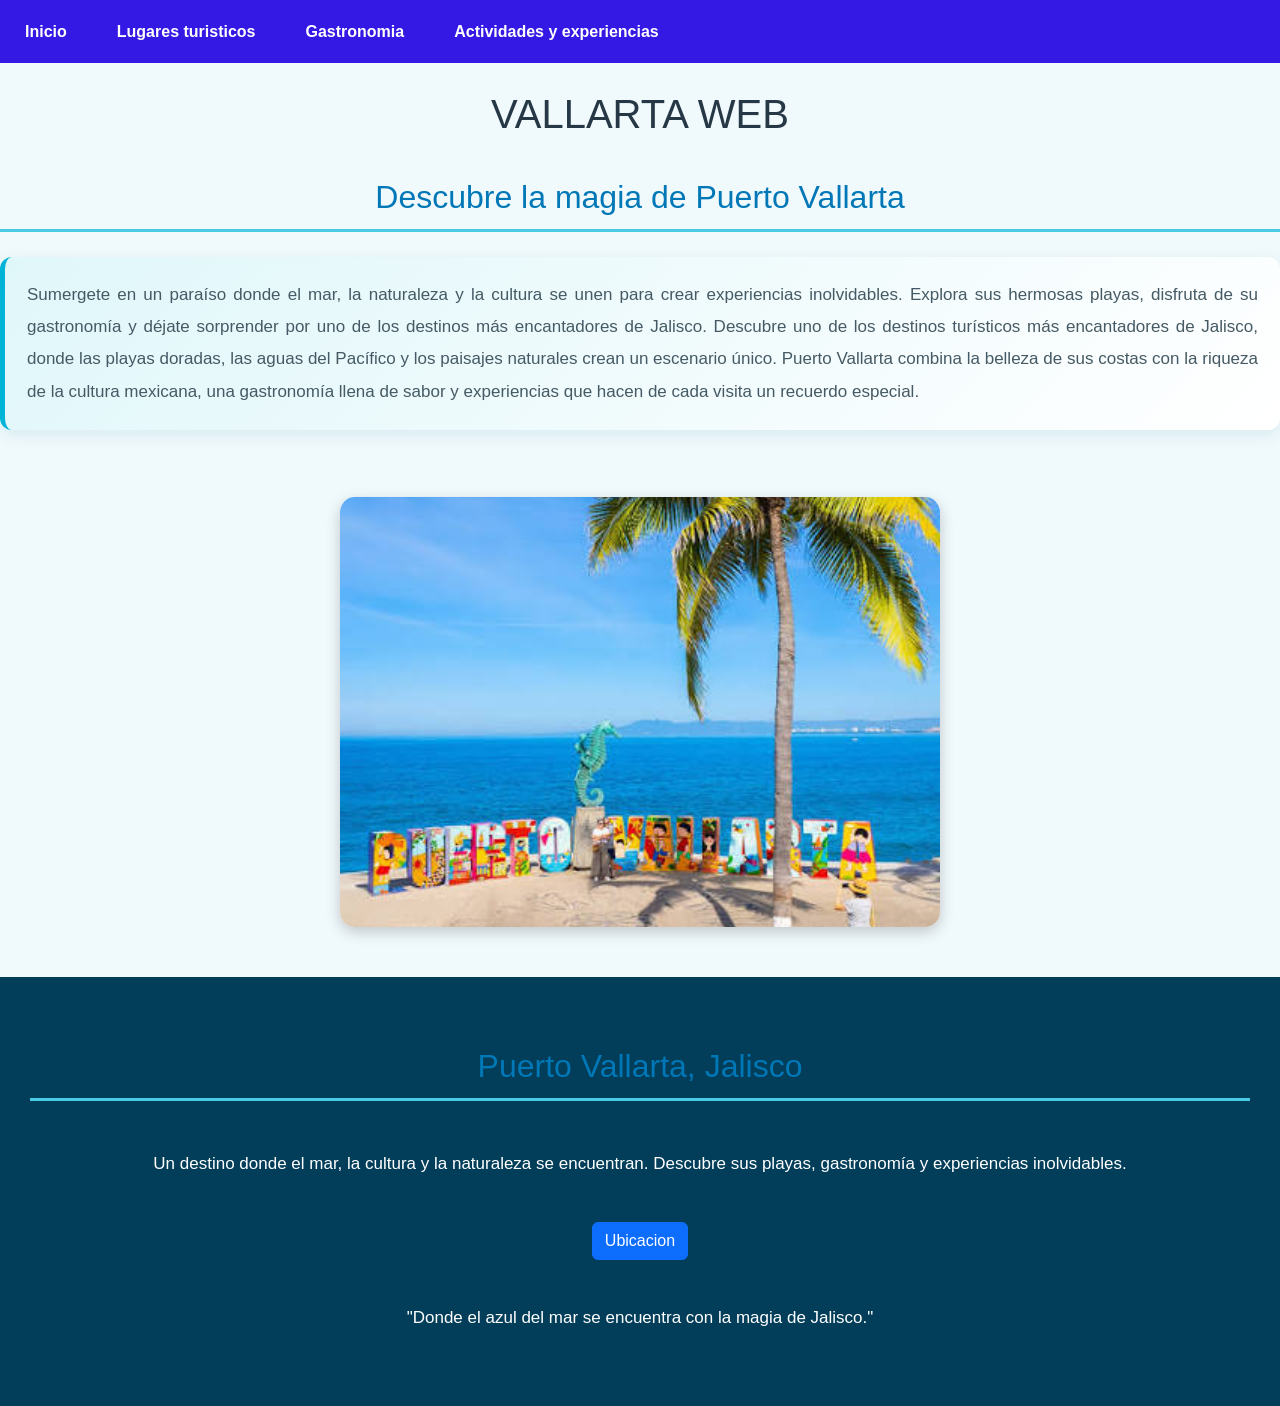
<file: index.html>
<!DOCTYPE html>
<html lang="en">
    <head>
        <meta charset="UTF-8">
        <meta name="viewport" content="width=device-width, initial-scale=1.0">
        <title>Vallarta_Web</title>
        <style>
/* =========================
   BARRA DE NAVEGACIÓN
========================= */

.navbar {
    background-color: #3419e4;
    padding: 0.5em 0;
}

.navbar ul {
    list-style: none;
    margin: 0;
    padding: 0;
    display: flex;
    justify-content: center;
    flex-wrap: wrap;
}

.navbar li {
    margin: 0 10px;
}

.navbar a {
    display: block;
    text-decoration: none;
    color: white;
    font-weight: bold;
    padding: 10px 15px;
    transition: background-color 0.3s ease;
    border-radius: 5px;
}

.navbar a:hover {
    background-color: #2153f8;
    color: #000;
}


/* =========================
   BOTONES
========================= */

.boton {
    display: block;
    color: white;
    text-decoration: none;
    padding: 15px;
    margin: 5px 10px;
    background-color: #000fb0;
    border-radius: 5px;
    text-align: center;
    transition: transform 0.3s ease, background-color 0.3s ease;
}

.boton:hover {
    background-color: #2535e4;
    transform: scale(1.05);
}


/* =========================
   ADAPTACIÓN PARA CELULAR
========================= */

@media (max-width: 600px) {

    .navbar {
        padding: 10px;
    }

    .navbar ul {
        flex-direction: column;
        align-items: stretch;
    }

    .navbar li {
        margin: 3px 0;
        width: 100%;
    }

    .navbar a {
        text-align: center;
        padding: 12px;
        font-size: 15px;
    }

    .boton {
        width: 90%;
        margin: 8px auto;
        padding: 13px;
        font-size: 16px;
    }
}
</style>
        <link href="https://cdn.jsdelivr.net/npm/bootstrap@5.3.8/dist/css/bootstrap.min.css" rel="stylesheet" integrity="sha384-sRIl4kxILFvY47J16cr9ZwB07vP4J8+LH7qKQnuqkuIAvNWLzeN8tE5YBujZqJLB" crossorigin="anonymous">
        <link rel="stylesheet" href="css/texto.css">
        <link rel="stylesheet" href="css/img.css">
        
        <div class="navbar">
            <ul>
                <li><a href="index.html">Inicio</a></li>
                <li><a href="lugares.html">Lugares turisticos</a></li>
                <li><a href="gastro.html">Gastronomia</a></li>
                <li><a href="acti.html">Actividades y experiencias</a></li>
            </ul>
        </div><br>

    </head>
    <body>
        <center>
        
            <h1>VALLARTA WEB</h1>
                <h2>Descubre la magia de Puerto Vallarta</h2>
                <p>Sumergete en un paraíso donde el mar, la naturaleza y
                la cultura se unen para crear experiencias inolvidables. 
                Explora sus hermosas playas, disfruta de su gastronomía y
                 déjate sorprender por uno de los destinos más encantadores de Jalisco.
                Descubre uno de los destinos turísticos más encantadores de Jalisco, donde las playas doradas, las aguas del Pacífico y los paisajes naturales crean un escenario único. Puerto Vallarta combina la belleza de sus costas con la riqueza de la cultura mexicana, una gastronomía llena de sabor y
                experiencias que hacen de cada visita un recuerdo especial.</p>
                <br>
               
            <img src="img/img1.jpg">

        <footer>
            <h2>Puerto Vallarta, Jalisco</h2>

        <p>
            Un destino donde el mar, la cultura y la naturaleza
            se encuentran. Descubre sus playas, gastronomía
            y experiencias inolvidables.
        </p>

        <a class="btn btn-primary" href="https://www.google.com/maps/search/?api=1&query=Puerto+Vallarta+Jalisco" role="button">Ubicacion</a>
        </a>
        <p class="frase-footer">
            "Donde el azul del mar se encuentra con la magia de Jalisco."
        </p>
</footer>
        </center>
    </body>
</html>
</file>
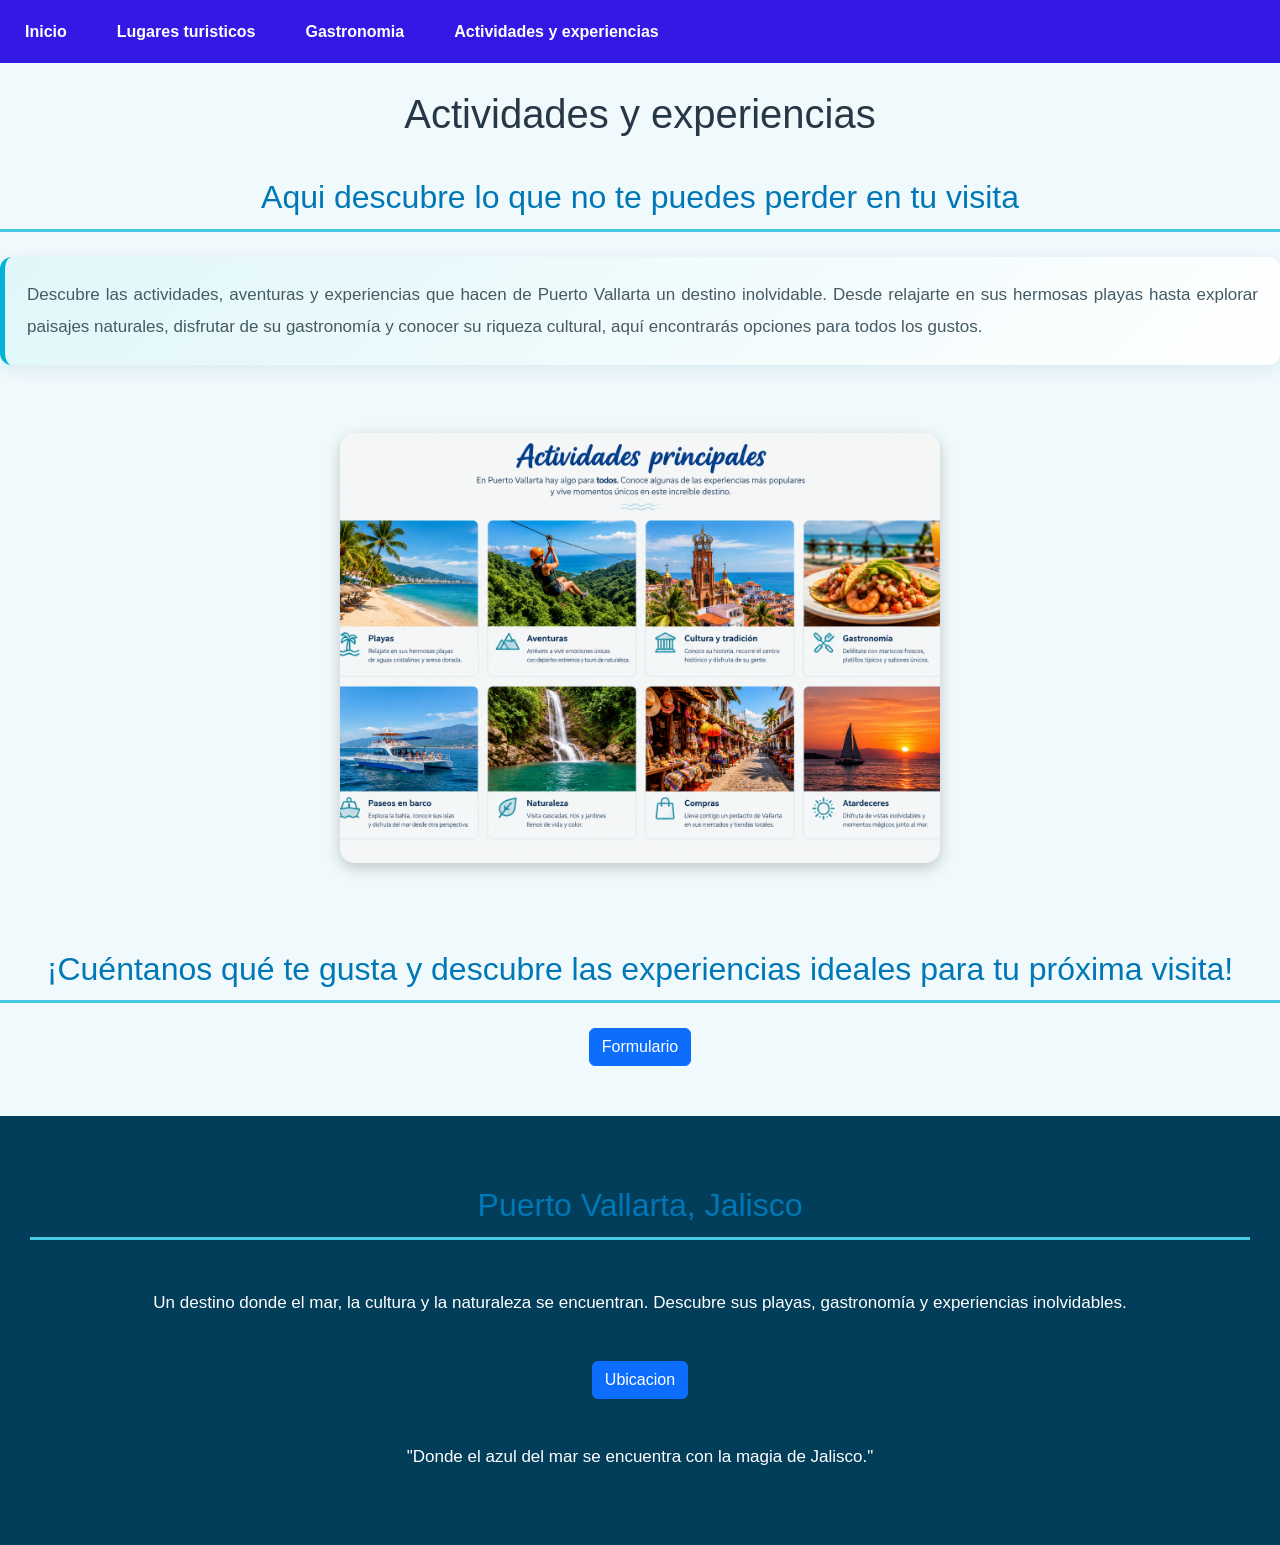
<file: acti.html>
<!DOCTYPE html>
<html lang="en">
    <head>
        <meta charset="UTF-8">
        <meta name="viewport" content="width=device-width, initial-scale=1.0">
        <title>Tareas</title>
       <style>
/* =========================
   BARRA DE NAVEGACIÓN
========================= */

.navbar {
    background-color: #3419e4;
    padding: 0.5em 0;
}

.navbar ul {
    list-style: none;
    margin: 0;
    padding: 0;
    display: flex;
    justify-content: center;
    flex-wrap: wrap;
}

.navbar li {
    margin: 0 10px;
}

.navbar a {
    display: block;
    text-decoration: none;
    color: white;
    font-weight: bold;
    padding: 10px 15px;
    transition: background-color 0.3s ease;
    border-radius: 5px;
}

.navbar a:hover {
    background-color: #2153f8;
    color: #000;
}


/* =========================
   BOTONES
========================= */

.boton {
    display: block;
    color: white;
    text-decoration: none;
    padding: 15px;
    margin: 5px 10px;
    background-color: #000fb0;
    border-radius: 5px;
    text-align: center;
    transition: transform 0.3s ease, background-color 0.3s ease;
}

.boton:hover {
    background-color: #2535e4;
    transform: scale(1.05);
}


/* =========================
   ADAPTACIÓN PARA CELULAR
========================= */

@media (max-width: 600px) {

    .navbar {
        padding: 10px;
    }

    .navbar ul {
        flex-direction: column;
        align-items: stretch;
    }

    .navbar li {
        margin: 3px 0;
        width: 100%;
    }

    .navbar a {
        text-align: center;
        padding: 12px;
        font-size: 15px;
    }

    .boton {
        width: 90%;
        margin: 8px auto;
        padding: 13px;
        font-size: 16px;
    }
}
</style>
        <link href="https://cdn.jsdelivr.net/npm/bootstrap@5.3.8/dist/css/bootstrap.min.css" rel="stylesheet" integrity="sha384-sRIl4kxILFvY47J16cr9ZwB07vP4J8+LH7qKQnuqkuIAvNWLzeN8tE5YBujZqJLB" crossorigin="anonymous">
        <link rel="stylesheet" href="css/texto.css">
        <link rel="stylesheet" href="css/img.css">
        <center>
        <div class="navbar">
            <ul>
                <li><a href="index.html">Inicio</a></li>
                <li><a href="lugares.html">Lugares turisticos</a></li>
                <li><a href="gastro.html">Gastronomia</a></li>
                <li><a href="acti.html">Actividades y experiencias</a></li>
            </ul>
        </div><br>
        </center>
    </head>
    <body>
        <center>
            <h1>Actividades y experiencias</h1>
                <h2>Aqui descubre lo que no te puedes perder en tu visita</h2>
                <p>Descubre las actividades, aventuras y experiencias que hacen de Puerto Vallarta
                    un destino inolvidable. Desde relajarte en sus hermosas playas hasta explorar paisajes naturales, disfrutar de su gastronomía
                    y conocer su riqueza cultural,
                    aquí encontrarás opciones para todos los gustos.</p>
                <br>
               
            <img src="img/img2.png">
            <br>
            <h2>¡Cuéntanos qué te gusta y descubre las experiencias ideales para tu próxima visita!</h2>
            <a class="btn btn-primary" href="form.html" role="button">Formulario</a>

        <footer>
            <h2>Puerto Vallarta, Jalisco</h2>

        <p>
            Un destino donde el mar, la cultura y la naturaleza
            se encuentran. Descubre sus playas, gastronomía
            y experiencias inolvidables.
        </p>

        <a class="btn btn-primary" href="https://www.google.com/maps/search/?api=1&query=Puerto+Vallarta+Jalisco" role="button">Ubicacion</a>
        </a>
        <p class="frase-footer">
            "Donde el azul del mar se encuentra con la magia de Jalisco."
        </p>
</footer>
        </center>
    </body>
</html>
</file>
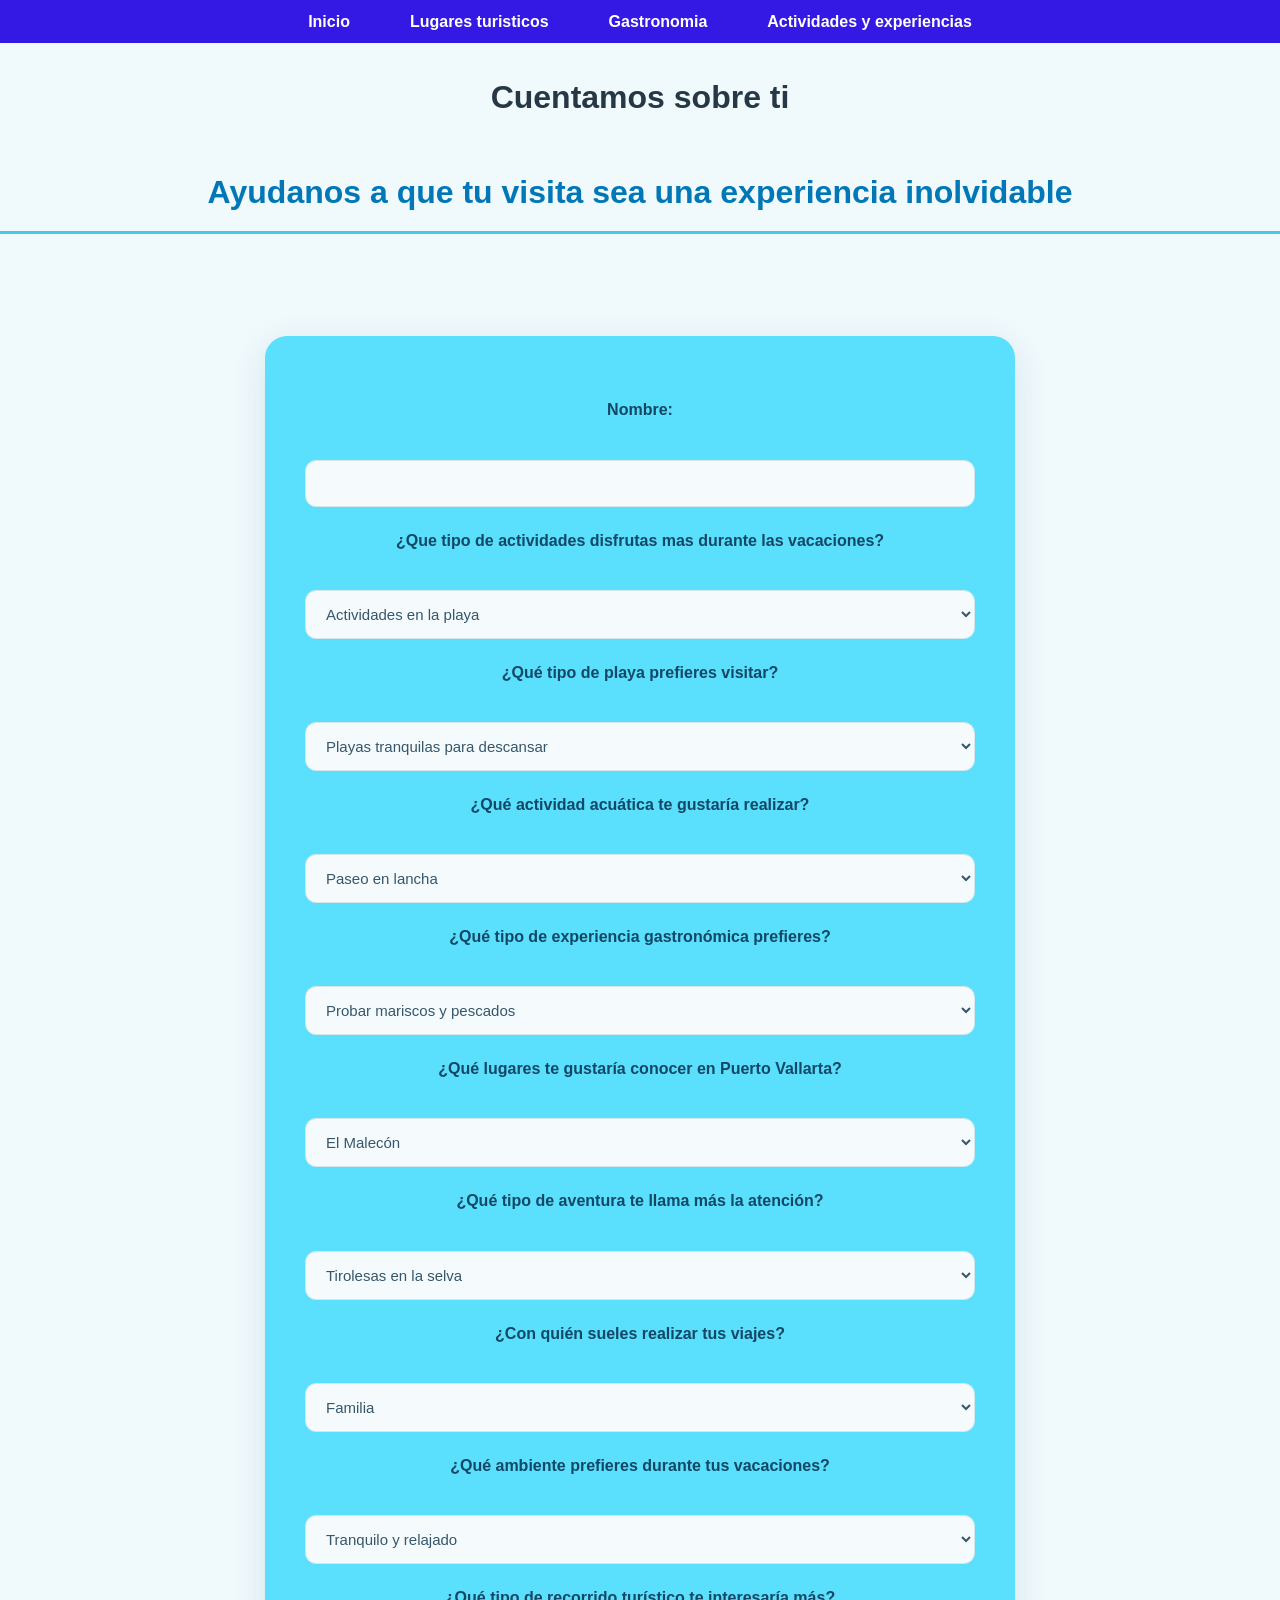
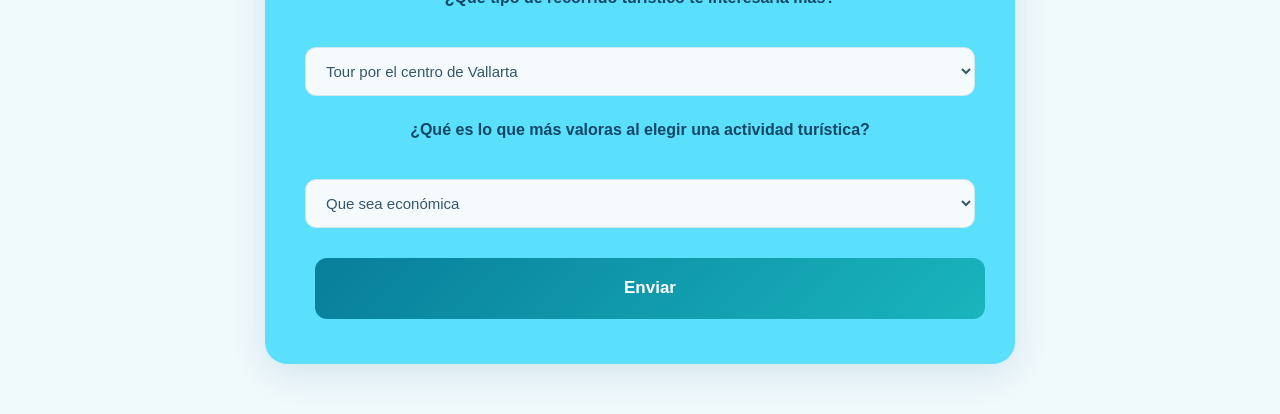
<file: form.html>
<!DOCTYPE html>
<html lang="en">
    <head>
        <meta charset="UTF-8">
        <meta name="viewport" content="width=device-width, initial-scale=1.0">
        <title>Tareas</title>
        <style>
            .navbar {
    background-color: #3419e4; 
    padding: 0.5em 0;
}

.navbar ul {
    list-style: none;
    margin: 0;
    padding: 0;
    display: flex; 
    justify-content: center;
}

.navbar li {
    margin: 0 15px;
}

.navbar a {
    text-decoration: none;
    color: white;
    font-weight: bold;
    padding: 10px 15px;
    transition: background-color 0.3s ease;
    border-radius: 5px;
}


.navbar a:hover {
    background-color: #2153f8; 
    color: #000;
}

    .boton {
  color: white;
  text-decoration: none;
  padding: 15px;
  margin: 5px 10px;
  background-color: #000fb0; 
  border-radius: 5px;
  text-align: center;
  transition: transform 0.3s ease, background-color 0.3s ease;
}


.boton:hover {
  background-color: #2535e4;
  transform: scale(1.1);
}
        </style>

        <link rel="stylesheet" href="css/texto.css">
        <link rel="stylesheet" href="css/img.css">
        <link rel="stylesheet" href="css/forms.css">

        <center>
        <div class="navbar">
            <ul>
                <li><a href="index.html">Inicio</a></li>
                <li><a href="lugares.html">Lugares turisticos</a></li>
                <li><a href="gastro.html">Gastronomia</a></li>
                <li><a href="acti.html">Actividades y experiencias</a></li>
            </ul>
        </div><br>
        </center>
    </head>
    <body>
        <center>
            <h1>Cuentamos sobre ti</h1>
                <h2>Ayudanos a que tu visita sea una experiencia inolvidable</h2>
                <br>
                <form id="Formulario">
                    <label for="nombre">Nombre:</label><br>
                    <input type="text" id="nombre"><br>
                    <label for="pr1">¿Que tipo de actividades disfrutas mas durante las vacaciones?</label><br>
                    <select id="pr1">
                        <option value="r1">Actividades en la playa</option>
                        <option value="r2">Aventuras y deportes extremos</option>
                        <option value="r3">Recorridos culturales e históricos</option>
                        <option value="r4">Actividades relajantes</option>
                    </select><br>

                    <label for="pr2">¿Qué tipo de playa prefieres visitar?</label><br>
                    <select id="pr2">
                        <option value="r1">Playas tranquilas para descansar</option>
                        <option value="r2">Playas con actividades acuáticas</option>
                        <option value="r3">Playas rodeadas de naturaleza</option>
                        <option value="r4">Playas con restaurantes y servicios</option>

                    </select><br>
                    <label for="pr3">¿Qué actividad acuática te gustaría realizar?</label><br>
                    <select id="pr3">
                        <option value="r1">Paseo en lancha</option>
                        <option value="r2">Snorkel</option>
                        <option value="r3">Paddleboard</option>
                        <option value="r4">Paseo en kayak</option>

                    </select><br>
                    <label for="pr4">¿Qué tipo de experiencia gastronómica prefieres?</label><br>
                    <select id="pr4">
                        <option value="r1">Probar mariscos y pescados</option>
                        <option value="r2">Disfrutar de la comida típica mexicana</option>
                        <option value="r3">Visitar restaurantes frente al mar</option>
                        <option value="r4">Probar comida internacional</option>

                    </select><br>
                    <label for="pr5">¿Qué lugares te gustaría conocer en Puerto Vallarta?</label><br>
                    <select id="pr5">
                        <option value="r1">El Malecón</option>
                        <option value="r2">El centro histórico</option>
                        <option value="r3">Playas escondidas</option>
                        <option value="r4">Jardines y espacios naturales</option>
                    </select><br>
                    <label for="pr6">¿Qué tipo de aventura te llama más la atención?</label><br>
                    <select id="pr6">
                        <option value="r1">Tirolesas en la selva</option>
                        <option value="r2">Caminatas por la naturaleza</option>
                        <option value="r3">Excursiones en barco</option>
                        <option value="r4">Recorridos por montañas</option>
                    </select><br>

                    <label for="pr7">¿Con quién sueles realizar tus viajes?</label><br>
                    <select id="pr7">
                        <option value="r1">Familia</option>
                        <option value="r2">Amigos</option>
                        <option value="r3">Pareja</option>
                        <option value="r4">Solo/a</option>
                    </select><br>
                    <label for="pr8">¿Qué ambiente prefieres durante tus vacaciones?</label><br>
                    <select id="pr8">
                        <option value="r1">Tranquilo y relajado</option>
                        <option value="r2">Divertido y con mucha actividad</option>
                        <option value="r3">Natural y alejado de la ciudad</option>
                        <option value="r4">Cultural y tradicional</option>
                    </select><br>
                    <label for="pr9">¿Qué tipo de recorrido turístico te interesaría más?</label><br>
                    <select id="pr9">
                        <option value="r1">Tour por el centro de Vallarta</option>
                        <option value="r2">Excursión a playas cercanas</option>
                        <option value="r3">Recorrido gastronómico</option>
                        <option value="r4">Tour de naturaleza y aventura</option>
                    </select><br>
                    <label for="pr10">¿Qué es lo que más valoras al elegir una actividad turística?</label><br>
                    <select id="pr10">
                        <option value="r1">Que sea económica</option>
                        <option value="r2">Que sea divertida</option>
                        <option value="r3">Que permita conocer nuevos lugares</option>
                        <option value="r4">Que sea relajante</option>
                    </select><br>
                    <a href="index.html" class="boton">Enviar</a>
                </form>
</file>
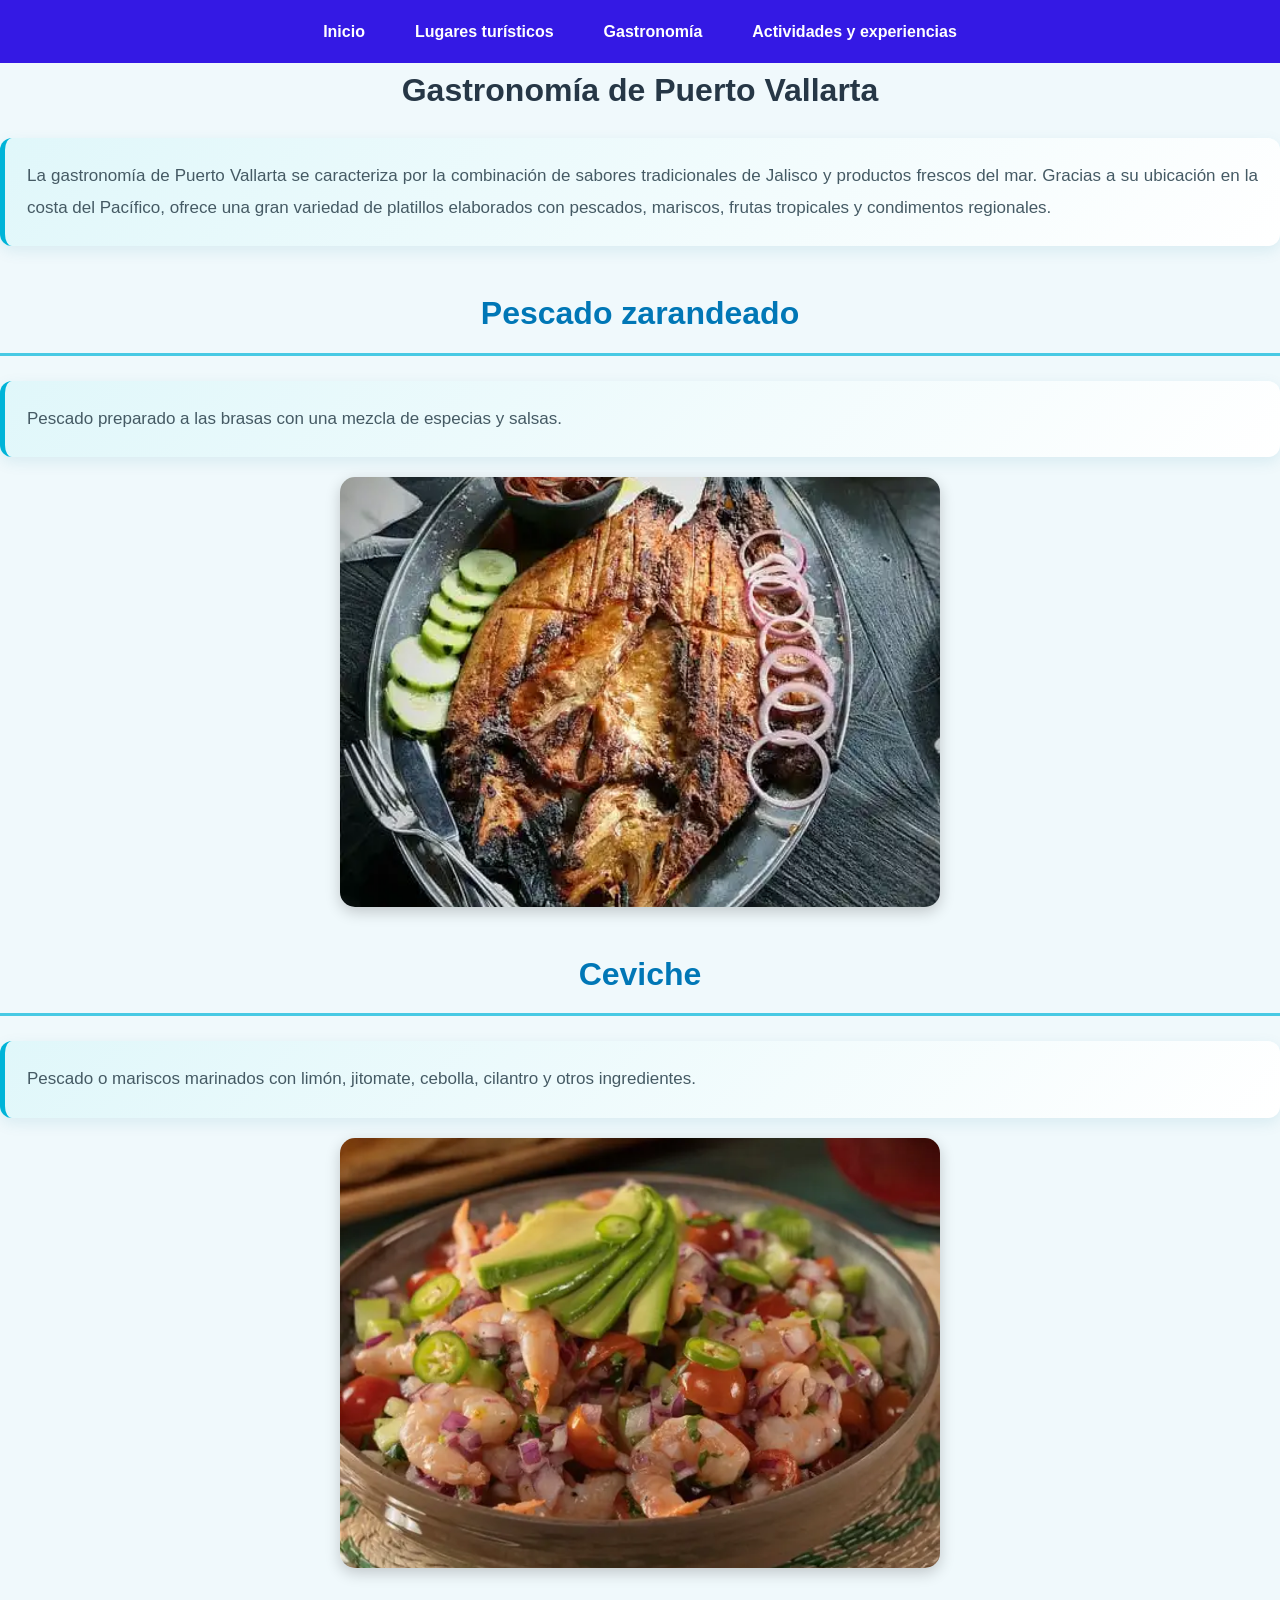
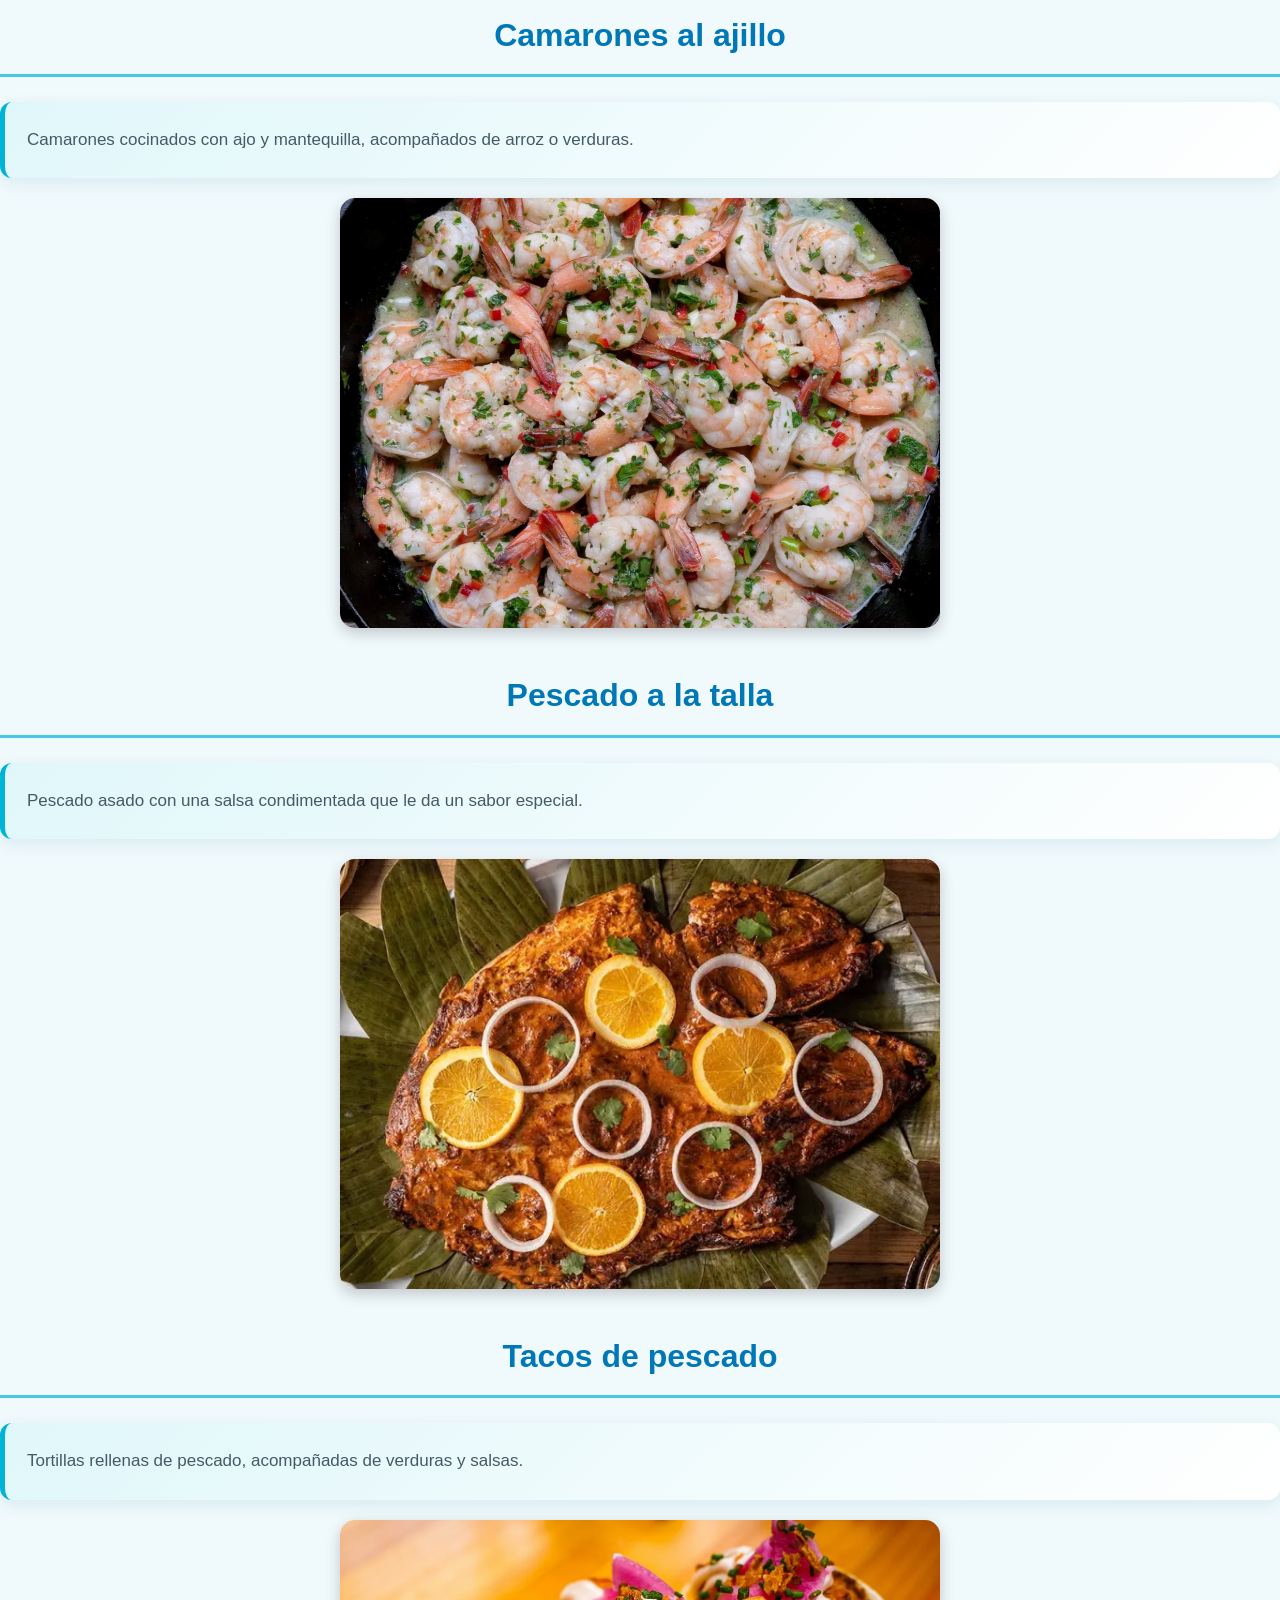
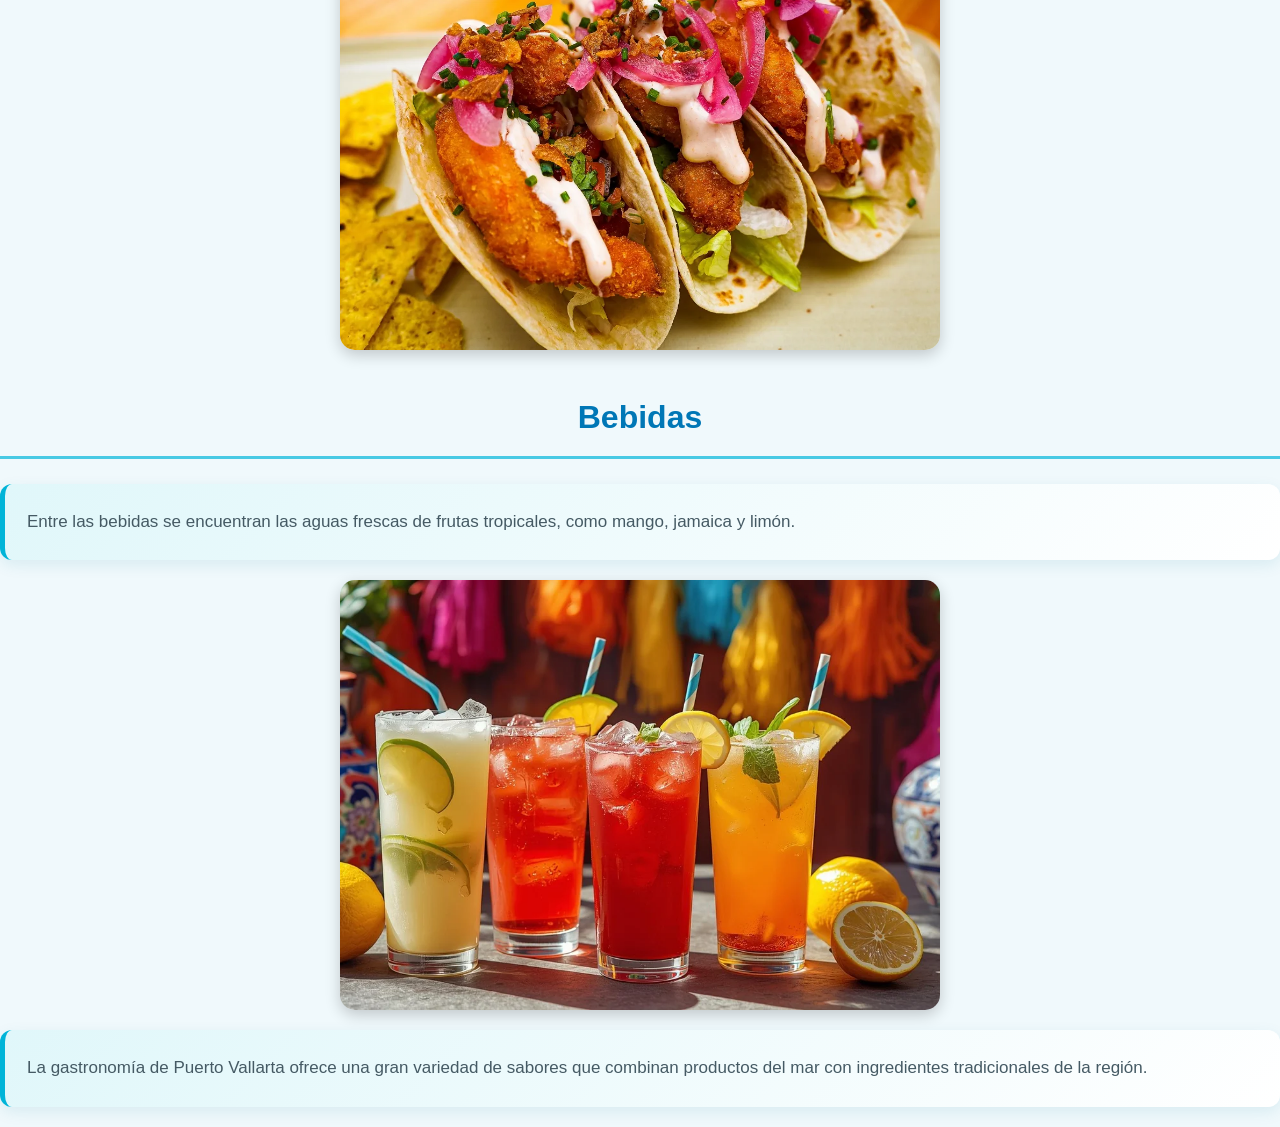
<file: gastro.html>
<!DOCTYPE html>
<html lang="es">
<head>
    <meta charset="UTF-8">
    <title>Gastronomía</title>
     <style>
/* =========================
   BARRA DE NAVEGACIÓN
========================= */

.navbar {
    background-color: #3419e4;
    padding: 0.5em 0;
}

.navbar ul {
    list-style: none;
    margin: 0;
    padding: 0;
    display: flex;
    justify-content: center;
    flex-wrap: wrap;
}

.navbar li {
    margin: 0 10px;
}

.navbar a {
    display: block;
    text-decoration: none;
    color: white;
    font-weight: bold;
    padding: 10px 15px;
    transition: background-color 0.3s ease;
    border-radius: 5px;
}

.navbar a:hover {
    background-color: #2153f8;
    color: #000;
}


/* =========================
   BOTONES
========================= */

.boton {
    display: block;
    color: white;
    text-decoration: none;
    padding: 15px;
    margin: 5px 10px;
    background-color: #000fb0;
    border-radius: 5px;
    text-align: center;
    transition: transform 0.3s ease, background-color 0.3s ease;
}

.boton:hover {
    background-color: #2535e4;
    transform: scale(1.05);
}


/* =========================
   ADAPTACIÓN PARA CELULAR
========================= */

@media (max-width: 600px) {

    .navbar {
        padding: 10px;
    }

    .navbar ul {
        flex-direction: column;
        align-items: stretch;
    }

    .navbar li {
        margin: 3px 0;
        width: 100%;
    }

    .navbar a {
        text-align: center;
        padding: 12px;
        font-size: 15px;
    }

    .boton {
        width: 90%;
        margin: 8px auto;
        padding: 13px;
        font-size: 16px;
    }
}
</style>
    <link rel="stylesheet" href="css/texto.css">
    <link rel="stylesheet" href="css/img.css">

</head>

<body>
    <center>
    <div class="navbar">
        <ul>
            <li><a href="index.html">Inicio</a></li>
            <li><a href="lugares.html">Lugares turísticos</a></li>
            <li><a href="gastro.html">Gastronomía</a></li>
            <li><a href="acti.html">Actividades y experiencias</a></li>
        </ul>
    </div>

    <h1>Gastronomía de Puerto Vallarta</h1>

    <p>
        La gastronomía de Puerto Vallarta se caracteriza por la combinación
        de sabores tradicionales de Jalisco y productos frescos del mar.
        Gracias a su ubicación en la costa del Pacífico, ofrece una gran
        variedad de platillos elaborados con pescados, mariscos, frutas
        tropicales y condimentos regionales.
    </p>

    <h2>Pescado zarandeado</h2>

    <p>
        Pescado preparado a las brasas con una mezcla de especias y salsas.
    </p>

    <img src="img/pescado.webp" alt="Pescado zarandeado">

    <h2>Ceviche</h2>

    <p>
        Pescado o mariscos marinados con limón, jitomate, cebolla,
        cilantro y otros ingredientes.
    </p>

    <img src="img/ceviche.webp" alt="Ceviche">

    <h2>Camarones al ajillo</h2>

    <p>
        Camarones cocinados con ajo y mantequilla, acompañados de arroz
        o verduras.
    </p>

    <img src="img/camarones.jpg" alt="Camarones al ajillo">

    <h2>Pescado a la talla</h2>

    <p>
        Pescado asado con una salsa condimentada que le da un sabor especial.
    </p>

    <img src="img/pescado_talla.webp" alt="Pescado a la talla">

    <h2>Tacos de pescado</h2>

    <p>
        Tortillas rellenas de pescado, acompañadas de verduras y salsas.
    </p>

    <img src="img/tacos.webp" alt="Tacos de pescado">

    <h2>Bebidas</h2>

    <p>
        Entre las bebidas se encuentran las aguas frescas de frutas
        tropicales, como mango, jamaica y limón.
    </p>

    <img src="img/aguas.webp" alt="Aguas frescas">

    <p>
        La gastronomía de Puerto Vallarta ofrece una gran variedad de
        sabores que combinan productos del mar con ingredientes
        tradicionales de la región.
    </p>
    </center>
</body>
</html>
</file>
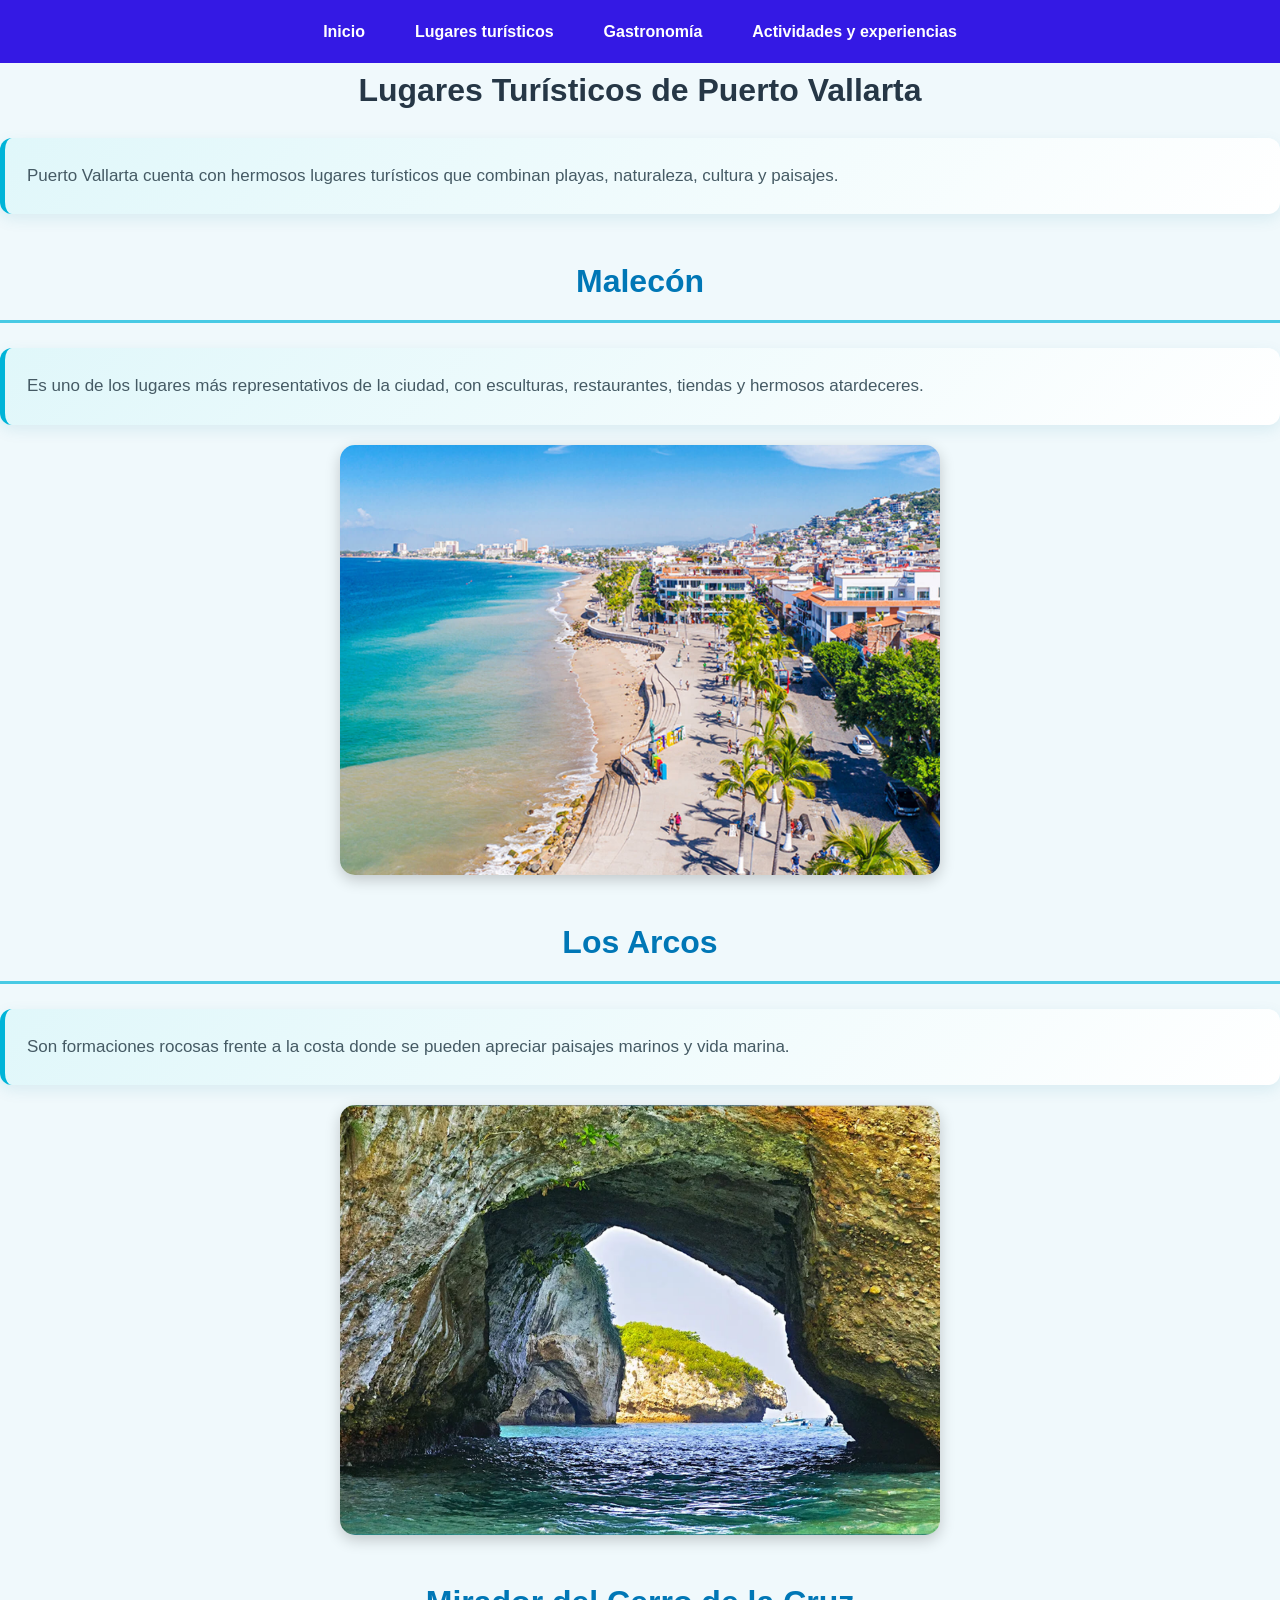
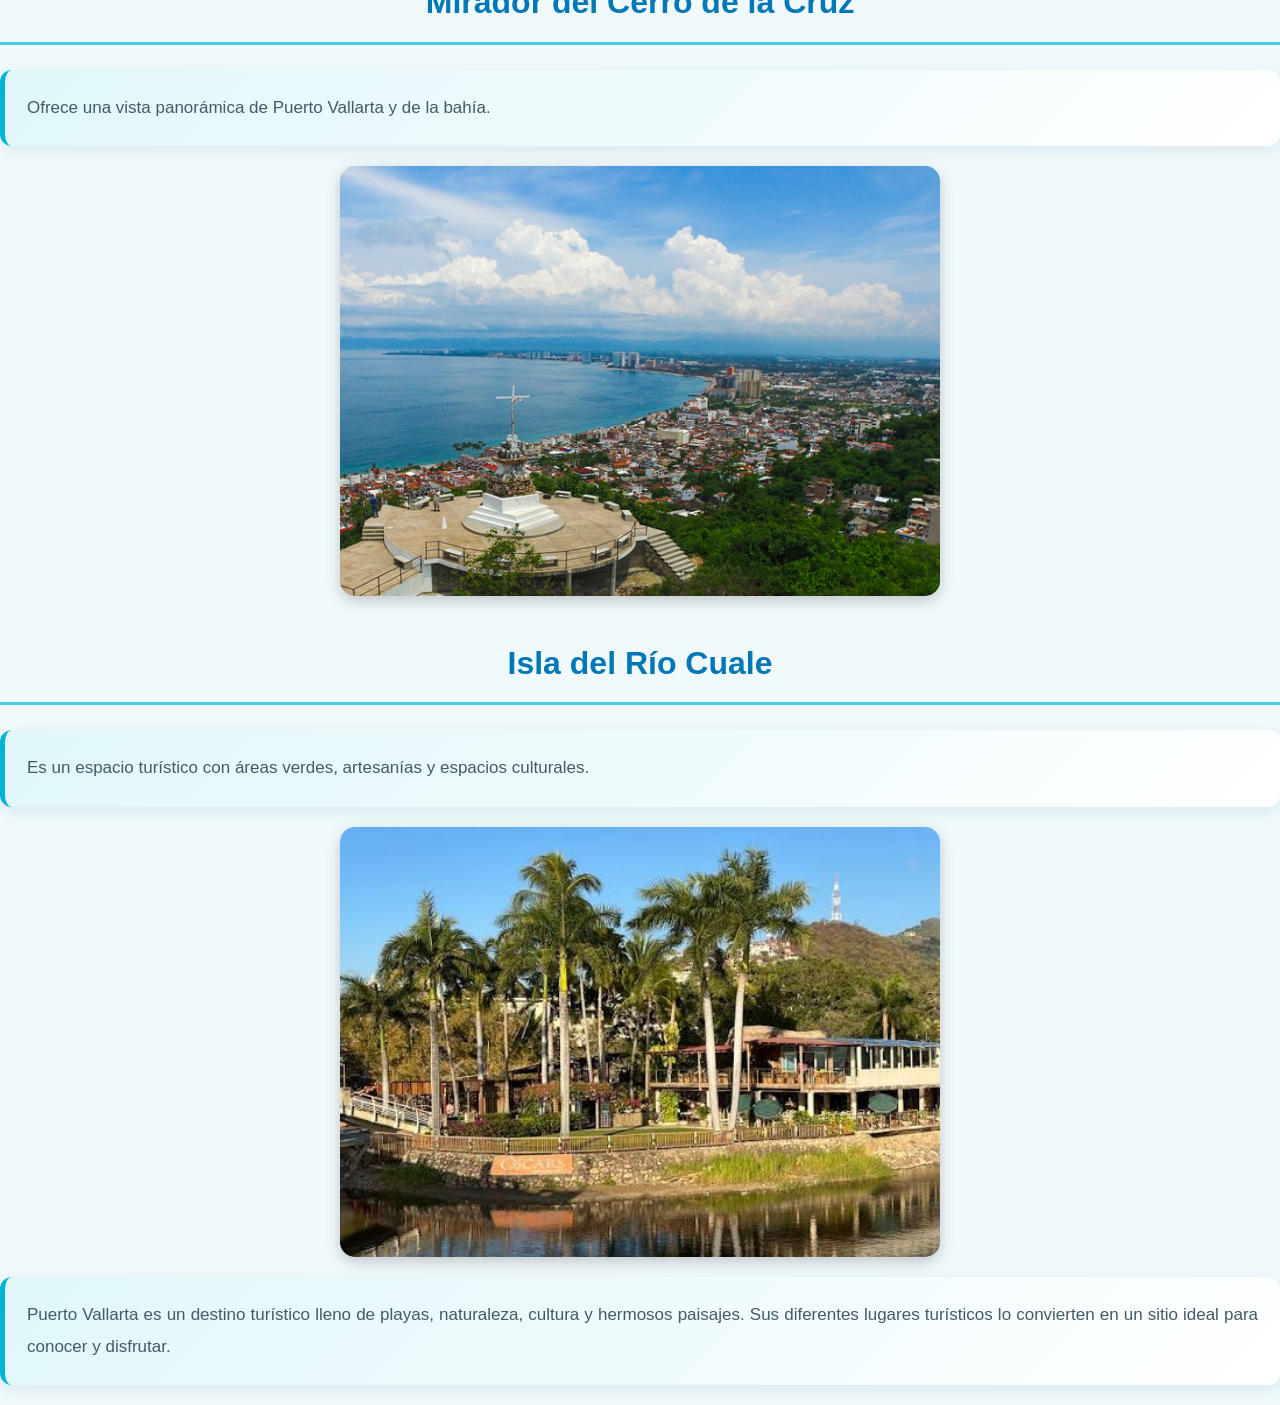
<file: lugares.html>
<!DOCTYPE html>
<html lang="es">
<head>
    <meta charset="UTF-8">
    <title>Lugares Turísticos</title>
     <style>
/* =========================
   BARRA DE NAVEGACIÓN
========================= */

.navbar {
    background-color: #3419e4;
    padding: 0.5em 0;
}

.navbar ul {
    list-style: none;
    margin: 0;
    padding: 0;
    display: flex;
    justify-content: center;
    flex-wrap: wrap;
}

.navbar li {
    margin: 0 10px;
}

.navbar a {
    display: block;
    text-decoration: none;
    color: white;
    font-weight: bold;
    padding: 10px 15px;
    transition: background-color 0.3s ease;
    border-radius: 5px;
}

.navbar a:hover {
    background-color: #2153f8;
    color: #000;
}


/* =========================
   BOTONES
========================= */

.boton {
    display: block;
    color: white;
    text-decoration: none;
    padding: 15px;
    margin: 5px 10px;
    background-color: #000fb0;
    border-radius: 5px;
    text-align: center;
    transition: transform 0.3s ease, background-color 0.3s ease;
}

.boton:hover {
    background-color: #2535e4;
    transform: scale(1.05);
}


/* =========================
   ADAPTACIÓN PARA CELULAR
========================= */

@media (max-width: 600px) {

    .navbar {
        padding: 10px;
    }

    .navbar ul {
        flex-direction: column;
        align-items: stretch;
    }

    .navbar li {
        margin: 3px 0;
        width: 100%;
    }

    .navbar a {
        text-align: center;
        padding: 12px;
        font-size: 15px;
    }

    .boton {
        width: 90%;
        margin: 8px auto;
        padding: 13px;
        font-size: 16px;
    }
}
</style>
    <link rel="stylesheet" href="css/texto.css">
    <link rel="stylesheet" href="css/img.css">

</head>

<body>
    <center>
    <div class="navbar">
        <ul>
            <li><a href="index.html">Inicio</a></li>
            <li><a href="lugares.html">Lugares turísticos</a></li>
            <li><a href="gastro.html">Gastronomía</a></li>
            <li><a href="acti.html">Actividades y experiencias</a></li>
        </ul>
    </div>

    <h1>Lugares Turísticos de Puerto Vallarta</h1>

    <p>
        Puerto Vallarta cuenta con hermosos lugares turísticos que combinan
        playas, naturaleza, cultura y paisajes.
    </p>

    <h2>Malecón</h2>

    <p>
        Es uno de los lugares más representativos de la ciudad, con
        esculturas, restaurantes, tiendas y hermosos atardeceres.
    </p>

    <img src="img/malecon.jpg" alt="Malecón de Puerto Vallarta">

    <h2>Los Arcos</h2>

    <p>
        Son formaciones rocosas frente a la costa donde se pueden apreciar
        paisajes marinos y vida marina.
    </p>

    <img src="img/losarcos.avif" alt="Los Arcos de Puerto Vallarta">

    <h2>Mirador del Cerro de la Cruz</h2>

    <p>
        Ofrece una vista panorámica de Puerto Vallarta y de la bahía.
    </p>

    <img src="img/mirador.png" alt="Mirador del Cerro de la Cruz">

    <h2>Isla del Río Cuale</h2>

    <p>
        Es un espacio turístico con áreas verdes, artesanías y espacios culturales.
    </p>

    <img src="img/cuale.jpg" alt="Isla del Río Cuale">

    <p>
        Puerto Vallarta es un destino turístico lleno de playas, naturaleza,
        cultura y hermosos paisajes. Sus diferentes lugares turísticos lo
        convierten en un sitio ideal para conocer y disfrutar.
    </p>
    </center>
</body>
</html>
</file>
<file: css/texto.css>
/* Estilo general del texto */

/* =================================
   ESTILOS GENERALES
================================= */

* {
    margin: 0;
    padding: 0;
    box-sizing: border-box;
}

body {
    font-family: 'Arial', sans-serif;
    background-color: #f0f9fc;
    color: #263746;
    line-height: 1.7;
}


/* =================================
   ENCABEZADO PRINCIPAL
================================= */

header {
    background: linear-gradient(
        rgba(0, 35, 65, 0.65),
        rgba(0, 119, 182, 0.45)
    ),
    url("vallarta.jpg");

    background-size: cover;
    background-position: center;
    background-repeat: no-repeat;

    min-height: 450px;
    padding: 100px 25px;
    text-align: center;
    color: white;

    display: flex;
    flex-direction: column;
    justify-content: center;
    align-items: center;
}

header h1 {
    font-size: 48px;
    font-weight: bold;
    margin-bottom: 20px;
    text-shadow: 2px 3px 8px rgba(0,0,0,0.5);
}

header p {
    font-size: 20px;
    max-width: 850px;
    color: white;
    line-height: 1.8;
}


/* =================================
   MENÚ DE NAVEGACIÓN
================================= */

nav {
    background: #023e5a;
    padding: 18px;
    text-align: center;

    position: sticky;
    top: 0;
    z-index: 1000;

    box-shadow: 0 4px 12px rgba(0,0,0,0.15);
}

nav a {
    color: white;
    text-decoration: none;
    font-size: 17px;
    font-weight: bold;

    margin: 0 18px;
    padding: 10px 15px;

    border-radius: 8px;
    transition: 0.3s ease;
}

nav a:hover {
    background: #00b4d8;
    color: #023047;
}


/* =================================
   TÍTULOS
================================= */

h2 {
    color: #0077b6;
    font-size: 32px;
    text-align: center;

    margin: 40px 0 25px;
    padding-bottom: 12px;

    border-bottom: 3px solid #48cae4;
}

h3 {
    color: #0096c7;
    font-size: 23px;
    margin-bottom: 15px;
}


/* =================================
   SECCIONES
================================= */

section {
    background: white;

    max-width: 1100px;
    margin: 45px auto;
    padding: 35px;

    border-radius: 18px;

    box-shadow: 0 8px 25px rgba(0, 80, 120, 0.09);

    transition: 0.3s ease;
}

section:hover {
    transform: translateY(-4px);
    box-shadow: 0 12px 30px rgba(0, 119, 182, 0.15);
}


/* =================================
   PÁRRAFOS
================================= */

p {
    color: #455a64;
    font-size: 17px;
    line-height: 1.9;
    text-align: justify;

    margin: 20px auto;
    padding: 22px;

    background: linear-gradient(135deg, #e0f7fa, #ffffff);

    border-left: 5px solid #00b4d8;
    border-radius: 12px;

    box-shadow: 0 5px 15px rgba(0, 120, 150, 0.10);

    transition: 0.3s ease;
}

p:hover {
    transform: translateY(-4px);
    box-shadow: 0 10px 22px rgba(0, 120, 150, 0.18);
}


/* =================================
   IMÁGENES
================================= */

img {
    width: 80%;
    max-width: 650px;
    height: 350px;

    object-fit: cover;
    display: block;

    margin: 25px auto;

    border-radius: 16px;

    box-shadow: 0 8px 20px rgba(0,0,0,0.15);

    transition: transform 0.4s ease;
}

img:hover {
    transform: scale(1.03);
}


/* =================================
   BOTONES
================================= */

button {
    background: #0077b6;
    color: white;

    border: none;
    border-radius: 30px;

    padding: 14px 28px;
    font-size: 16px;
    font-weight: bold;

    cursor: pointer;
    transition: 0.3s ease;
}

button:hover {
    background: #00b4d8;
    color: #023047;
    transform: translateY(-3px);
}


/* =================================
   PIE DE PÁGINA
================================= */

footer {
    background: #023e5a;
    color: white;

    text-align: center;
    padding: 30px;

    margin-top: 50px;
}

footer p {
    background: transparent;
    color: white;
    box-shadow: none;
    border: none;
    text-align: center;
}


/* =================================
   DISEÑO RESPONSIVO
================================= */

@media (max-width: 768px) {

    header {
        min-height: 350px;
        padding: 60px 20px;
    }

    header h1 {
        font-size: 32px;
    }

    header p {
        font-size: 16px;
    }

    nav a {
        display: inline-block;
        margin: 5px;
        font-size: 14px;
    }

    section {
        margin: 20px 12px;
        padding: 20px;
    }

    h2 {
        font-size: 26px;
    }

    img {
        width: 100%;
        height: 250px;
    }
}
</file>
<file: css/img.css>
/* Estilo de las imágenes */
img {
    width: 60%;
    max-width: 600px;
    height: 430px;
    object-fit: cover;
    display: block;
    margin: 20px auto;
    border-radius: 15px;
    box-shadow: 0 5px 15px rgba(0, 0, 0, 0.2);
    transition: transform 0.4s ease, box-shadow 0.4s ease;
}

/* Efecto al pasar el cursor */
img:hover {
    transform: scale(1.05);
    box-shadow: 0 10px 25px rgba(0, 119, 182, 0.35);
}
</file>
<file: css/forms.css>
/* FONDO DEL FORMULARIO */
#Formulario {
    max-width: 750px;
    margin: 50px auto;
    padding: 40px;
    background: #5adffd;
    border-radius: 22px;
    box-shadow: 0 10px 35px rgba(0, 80, 120, 0.12);
    font-family: 'Segoe UI', Arial, sans-serif;
    color: #173b56;
    box-sizing: border-box;
}

/* ETIQUETAS Y PREGUNTAS */
#Formulario label {
    display: block;
    font-size: 16px;
    font-weight: 600;
    color: #124765;
    margin-top: 22px;
    margin-bottom: 10px;
    line-height: 1.5;
}

/* CAMPOS DE TEXTO Y LISTAS */
#Formulario input[type="text"],
#Formulario select {
    width: 100%;
    padding: 14px 16px;
    border: 1.5px solid #d4e7ed;
    border-radius: 11px;
    background: #f5fbfd;
    color: #36566b;
    font-size: 15px;
    font-family: inherit;
    outline: none;
    box-sizing: border-box;
    transition: 0.3s ease;
}

/* EFECTO AL SELECCIONAR UN CAMPO */
#Formulario input[type="text"]:focus,
#Formulario select:focus {
    border-color: #13a5b7;
    background: #ffffff;
    box-shadow: 0 0 0 4px rgba(19, 165, 183, 0.12);
}

/* EFECTO AL PASAR EL CURSOR */
#Formulario input[type="text"]:hover,
#Formulario select:hover {
    border-color: #62c4d0;
}

/* ESPACIO ENTRE PREGUNTAS */
#Formulario br {
    line-height: 1.5;
}

/* BOTON ENVIAR */
#Formulario .boton {
    display: block;
    width: 100%;
    margin-top: 30px;
    padding: 16px;
    background: linear-gradient(135deg, #087e9b, #19b5bd);
    color: white;
    text-align: center;
    text-decoration: none;
    font-size: 17px;
    font-weight: bold;
    border-radius: 12px;
    border: none;
    box-sizing: border-box;
    cursor: pointer;
    transition: 0.3s ease;
}

/* EFECTO DEL BOTON */
#Formulario .boton:hover {
    background: linear-gradient(135deg, #05647e, #078e9d);
    transform: translateY(-3px);
    box-shadow: 0 8px 18px rgba(0, 130, 160, 0.25);
}

/* EFECTO AL PRESIONAR */
#Formulario .boton:active {
    transform: scale(0.98);
}

/* ADAPTACION PARA CELULARES */
@media (max-width: 600px) {
    #Formulario {
        width: 94%;
        margin: 25px auto;
        padding: 22px;
    }

    #Formulario label {
        font-size: 14px;
    }

    #Formulario input[type="text"],
    #Formulario select {
        padding: 12px;
        font-size: 14px;
    }

    #Formulario .boton {
        font-size: 16px;
    }
}
</file>
